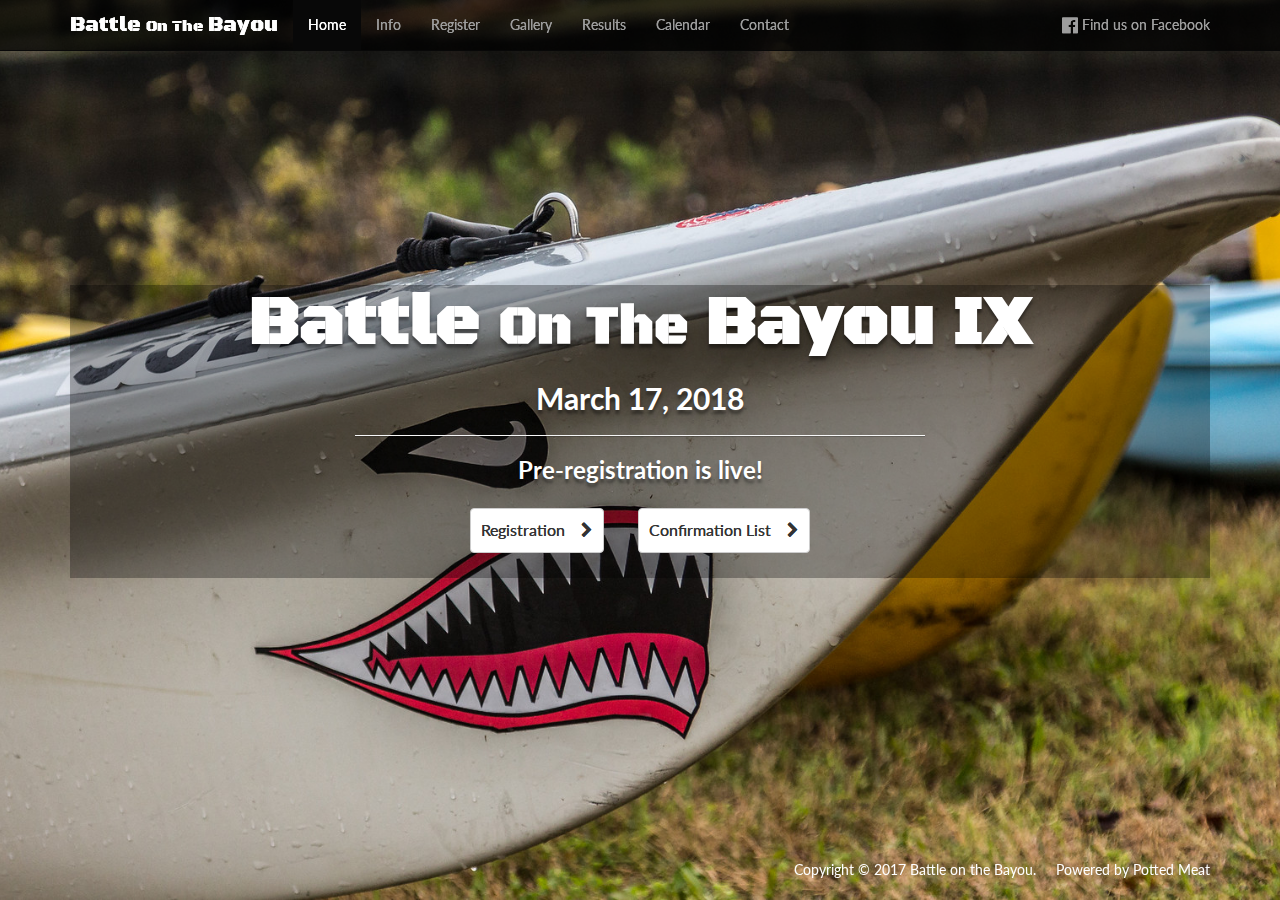
<file: index.html>
<!DOCTYPE html>
<html>
  <head>
    <meta charset="utf-8">
    <meta name="viewport" content="width=device-width, initial-scale=1">
    <LINK REL="SHORTCUT ICON" HREF="images/helmet.ico">
    <title>Battle On The Bayou</title>
    <link href="https://fonts.googleapis.com/css?family=Black+Ops+One" rel="stylesheet">
    <link href="https://fonts.googleapis.com/css?family=Lato:400,700" rel="stylesheet">
    <link rel="stylesheet" href="https://maxcdn.bootstrapcdn.com/bootstrap/3.3.7/css/bootstrap.min.css" integrity="sha384-BVYiiSIFeK1dGmJRAkycuHAHRg32OmUcww7on3RYdg4Va+PmSTsz/K68vbdEjh4u" crossorigin="anonymous">
    <link rel="stylesheet" href="css/bob.css">
    <link rel="stylesheet" href="https://maxcdn.bootstrapcdn.com/font-awesome/4.7.0/css/font-awesome.min.css">
  </head>
  <body id="index">
    <nav class="navbar navbar-inverse navbar-fixed-top">
    <div class="container">
      <!-- Brand and toggle get grouped for better mobile display -->
      <div class="navbar-header">
        <button type="button" class="navbar-toggle collapsed" data-toggle="collapse" data-target="#bs-example-navbar-collapse-1" aria-expanded="false">
          <span class="sr-only">Toggle navigation</span>
          <span class="icon-bar"></span>
          <span class="icon-bar"></span>
          <span class="icon-bar"></span>
        </button>
        <div id="stencil">
          <a class="navbar-brand" href="index.html">Battle <span id="smaller">On The</span> Bayou</a>
        </div>
      </div>

      <!-- Collect the nav links, forms, and other content for toggling -->
      <div class="collapse navbar-collapse" id="bs-example-navbar-collapse-1">
        <ul class="nav navbar-nav">
          <li class="active"><a href="#">Home</a></li>
          <li><a href="info.html">Info</a></li>
          <li><a href="registration.html">Register</a></li>
          <li><a href="gallery.html">Gallery</a></li>
          <li><a href="results.html">Results</a></li>
          <li><a href="calendar.html">Calendar</a></li>
          <li><a href="contact.html">Contact</a></li>
        </ul>
          <ul class="nav navbar-nav navbar-right">
            <li><a href="https://www.facebook.com/groups/355840449786/" target="_blank"><i class="fa fa-facebook-official fa-lg" aria-hidden="true"></i> Find us on Facebook</a></li>
        </div>
      </div><!-- /.navbar-collapse -->
    </div><!-- /.container-fluid -->
  </nav>

  <div class="container">
    <div class="row">
      <div class="col-lg-12">
        <div id="content">
          <div id="stencil">
            <h1>Battle <span id="smaller">On The</span> Bayou IX</h1>
          </div>
          <h2>March 17, 2018</h2>
          <hr>
          <h3>Pre-registration is live!</h3>
          <a class="btn btn-default buttonStyles" href="registration.html" role="button">Registration &nbsp;&nbsp; <i class="fa fa-chevron-right" aria-hidden="true"></i></a>
          <a class="btn btn-default buttonStyles" href="https://www.webscorer.com/registerlist?raceid=116437" target="_blank" role="button">Confirmation List &nbsp;&nbsp; <i class="fa fa-chevron-right" aria-hidden="true"></i></a>
        </div>
      </div>
    </div>
  </div>
  <footer class="footer navbar-fixed-bottom" id="footerIndex">
   <div class="container">
     <p class ="text-right">Copyright &copy; 2017 Battle on the Bayou. &nbsp;&nbsp;&nbsp;&nbsp;Powered by Potted Meat</span></p>
   </div>
  </footer>
  <script
  src="https://code.jquery.com/jquery-3.1.1.min.js"
  integrity="sha256-hVVnYaiADRTO2PzUGmuLJr8BLUSjGIZsDYGmIJLv2b8="
  crossorigin="anonymous"></script>
  <script src="https://maxcdn.bootstrapcdn.com/bootstrap/3.3.7/js/bootstrap.min.js" integrity="sha384-Tc5IQib027qvyjSMfHjOMaLkfuWVxZxUPnCJA7l2mCWNIpG9mGCD8wGNIcPD7Txa" crossorigin="anonymous"></script>
  </body>
</html>
</file>
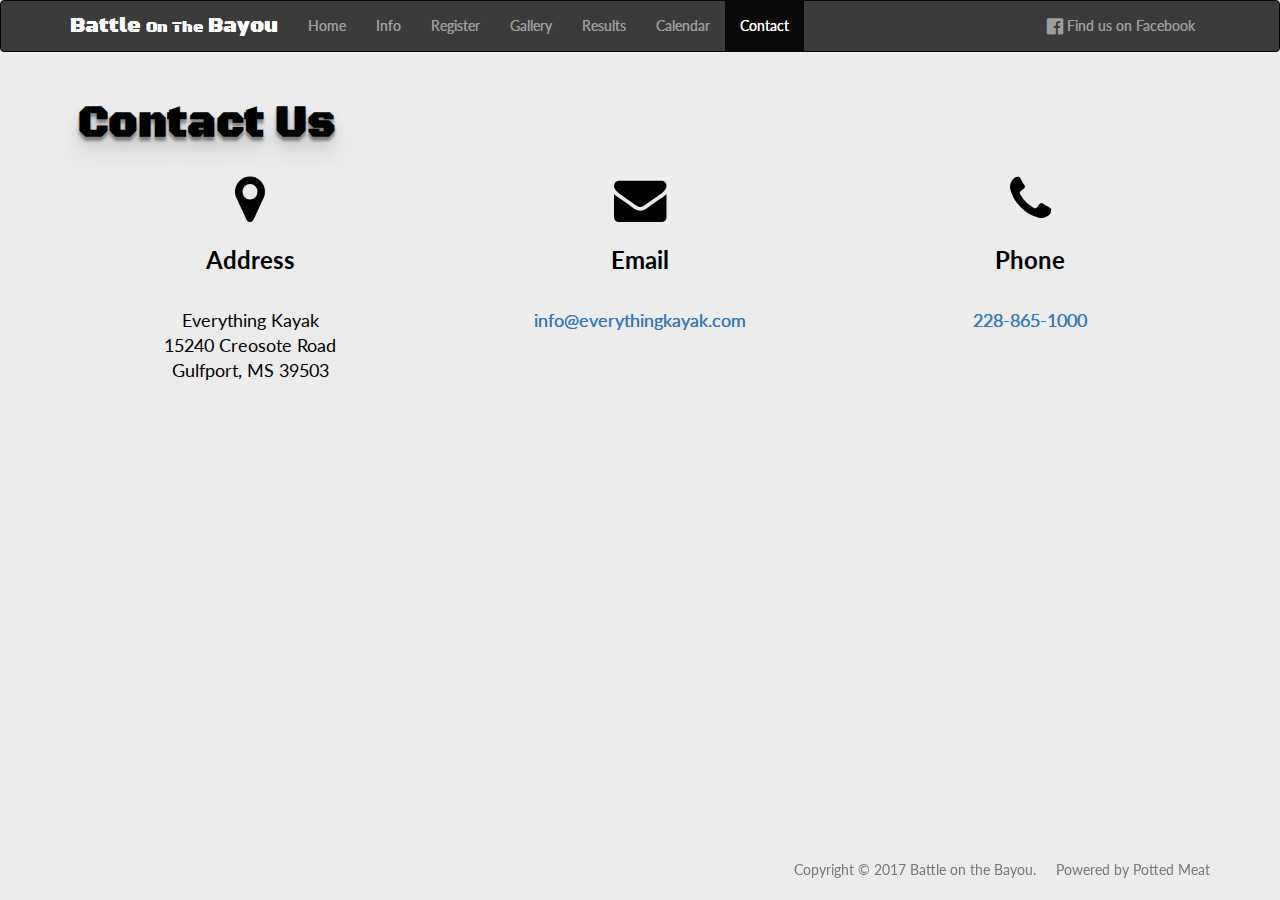
<file: contact.html>
<!DOCTYPE html>
<html>
  <head>
    <meta charset="utf-8">
    <meta name="viewport" content="width=device-width, initial-scale=1">
    <LINK REL="SHORTCUT ICON" HREF="images/helmet.ico">
    <title>Battle On The Bayou</title>
    <link href="https://fonts.googleapis.com/css?family=Black+Ops+One" rel="stylesheet">
    <link href="https://fonts.googleapis.com/css?family=Lato:400,700" rel="stylesheet">
    <link rel="stylesheet" href="https://maxcdn.bootstrapcdn.com/bootstrap/3.3.7/css/bootstrap.min.css" integrity="sha384-BVYiiSIFeK1dGmJRAkycuHAHRg32OmUcww7on3RYdg4Va+PmSTsz/K68vbdEjh4u" crossorigin="anonymous">
    <link rel="stylesheet" href="css/bob.css">
    <link rel="stylesheet" href="https://maxcdn.bootstrapcdn.com/font-awesome/4.7.0/css/font-awesome.min.css">
  </head>
  <body id="info">
    <nav class="navbar navbar-inverse fixed-top">
    <div class="container">
      <!-- Brand and toggle get grouped for better mobile display -->
      <div class="navbar-header">
        <button type="button" class="navbar-toggle collapsed" data-toggle="collapse" data-target="#bs-example-navbar-collapse-1" aria-expanded="false">
          <span class="sr-only">Toggle navigation</span>
          <span class="icon-bar"></span>
          <span class="icon-bar"></span>
          <span class="icon-bar"></span>
        </button>
        <div id="stencil">
          <a class="navbar-brand" href="index.html">Battle <span id="smaller">On The</span> Bayou</a>
        </div>
      </div>

      <!-- Collect the nav links, forms, and other content for toggling -->
      <div class="collapse navbar-collapse" id="bs-example-navbar-collapse-1">
        <ul class="nav navbar-nav">
          <li><a href="index.html">Home</a></li>
          <li><a href="info.html">Info</a></li>
          <li><a href="registration.html">Register</a></li>
          <li><a href="gallery.html">Gallery</a></li>
          <li><a href="results.html">Results</a></li>
          <li><a href="calendar.html">Calendar</a></li>
          <li class="active"><a href="contact.html">Contact</a></li>
        </ul>
          <ul class="nav navbar-nav navbar-right">
            <li><a href="https://www.facebook.com/groups/355840449786/" target="_blank"><i class="fa fa-facebook-official fa-lg" aria-hidden="true"></i> Find us on Facebook</a></li>
        </div>
      </div><!-- /.navbar-collapse -->
    </div><!-- /.container-fluid -->
  </nav>

  <div class="container">
    <div id="infoContent ">
      <div class="row">
        <div class="col-lg-12 col-xs-12">
          <div id="infoblock">
            <h1 class="text-left" id="pageTite">Contact Us</h1>
          </div>
        </div>
      </div>
      <div class="row">
        <div class="col-lg-4 col-xs-12">
          <div id="infoblock">
            <i class="fa fa-map-marker fa-3x" aria-hidden="true"></i><br>
            <h3>Address</h3>
            <br>
            <address>
              Everything Kayak<br>
              15240 Creosote Road<br>
              Gulfport, MS 39503<br>
            </address>
          </div>
        </div>
        <div class="col-lg-4 col-xs-12">
          <div id="infoblock">
            <i class="fa fa-envelope fa-3x" id="green" aria-hidden="true"></i>
            <h3>Email</h3>
            <br>
            <p><a href="mailto:info@everythingkayak.com">info@everythingkayak.com</a></p>
          </div>
        </div>
        <div class="col-lg-4 col-xs-12">
          <div id="infoblock">
            <i class="fa fa-phone fa-3x" aria-hidden="true"></i>
            <h3>Phone</h3>
            <br>
            <p><a href="tel:1-228-865-1000">228-865-1000</a></p>
          </div>
        </div>
      </div>
      <div class="row"></div>
    </div>
  </div>

  <footer class="footer navbar-fixed-bottom" id="footer">
   <div class="container">
     <p class ="text-right text-muted">Copyright &copy; 2017 Battle on the Bayou. &nbsp;&nbsp;&nbsp;&nbsp;Powered by Potted Meat</span></p>
   </div>
  </footer>

  <script
  src="https://code.jquery.com/jquery-3.1.1.min.js"
  integrity="sha256-hVVnYaiADRTO2PzUGmuLJr8BLUSjGIZsDYGmIJLv2b8="
  crossorigin="anonymous"></script>
  <script src="https://maxcdn.bootstrapcdn.com/bootstrap/3.3.7/js/bootstrap.min.js" integrity="sha384-Tc5IQib027qvyjSMfHjOMaLkfuWVxZxUPnCJA7l2mCWNIpG9mGCD8wGNIcPD7Txa" crossorigin="anonymous"></script>
  </body>
</html>
</file>
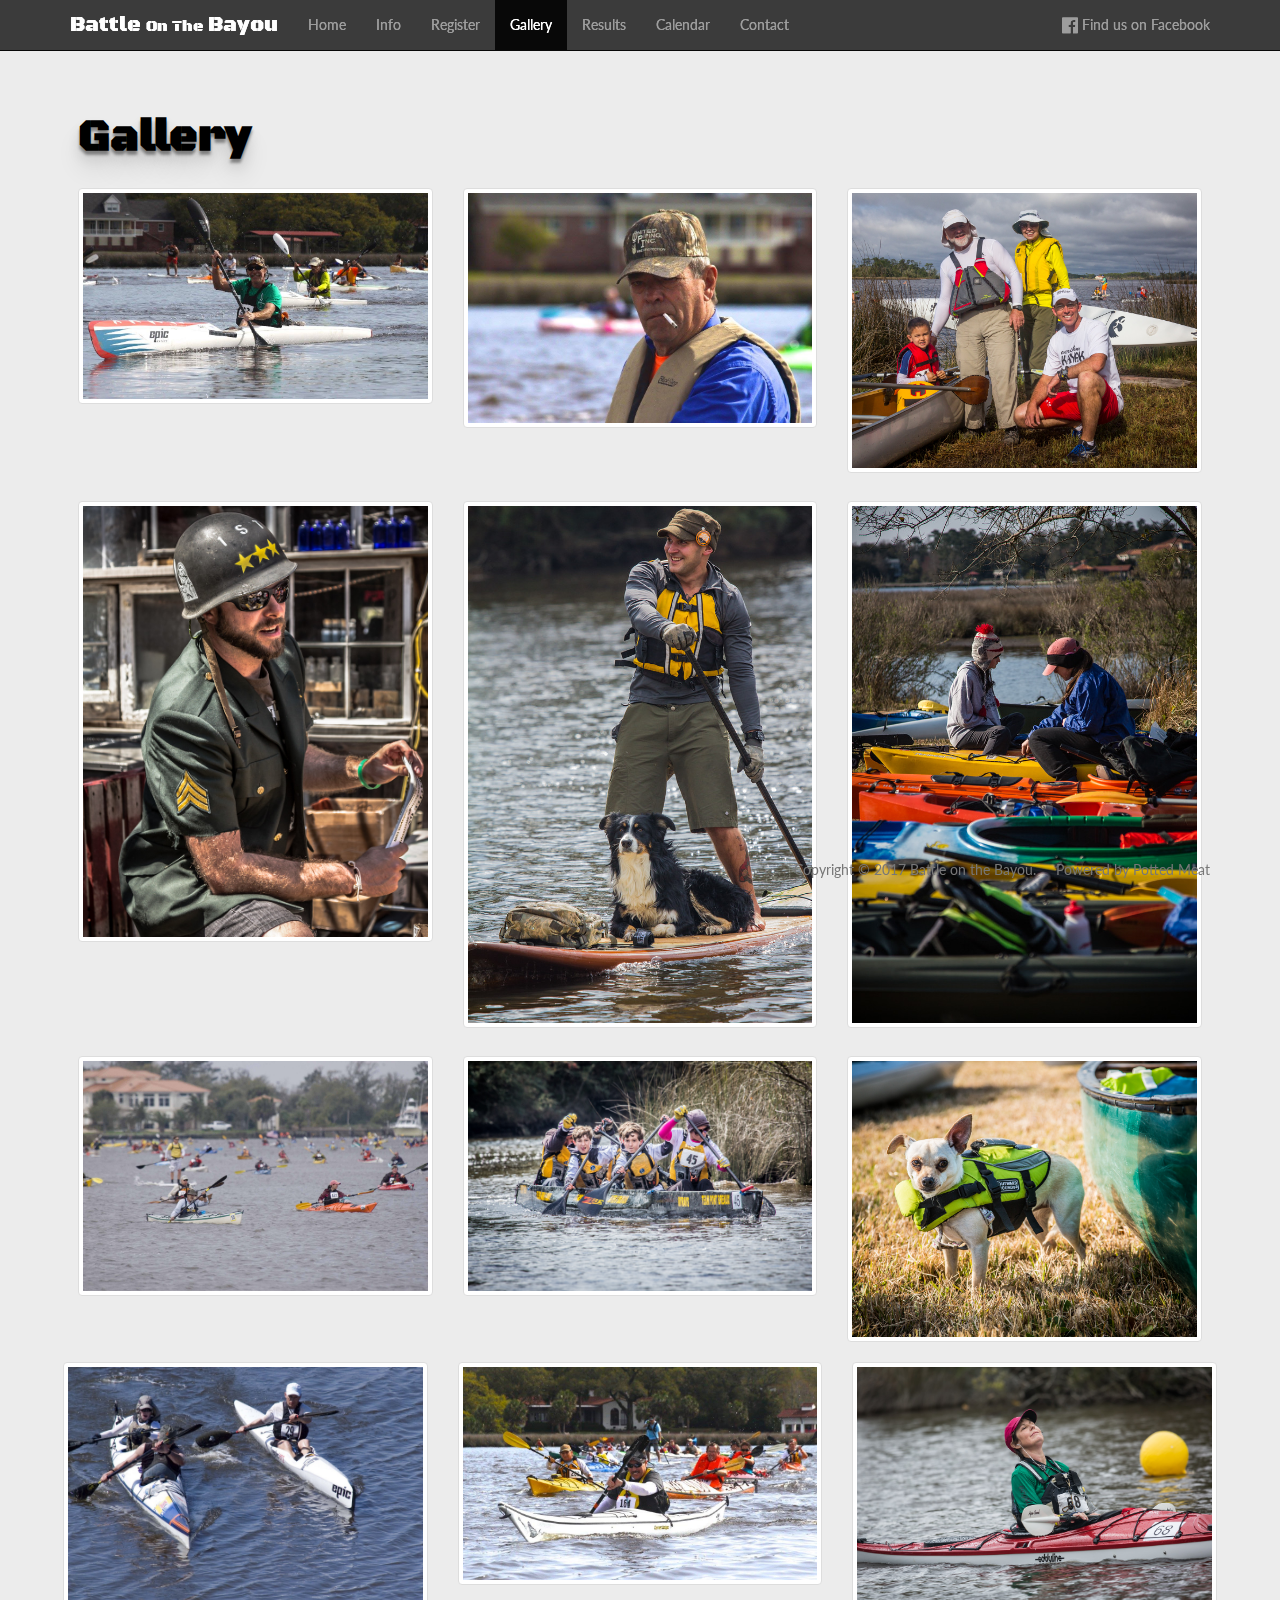
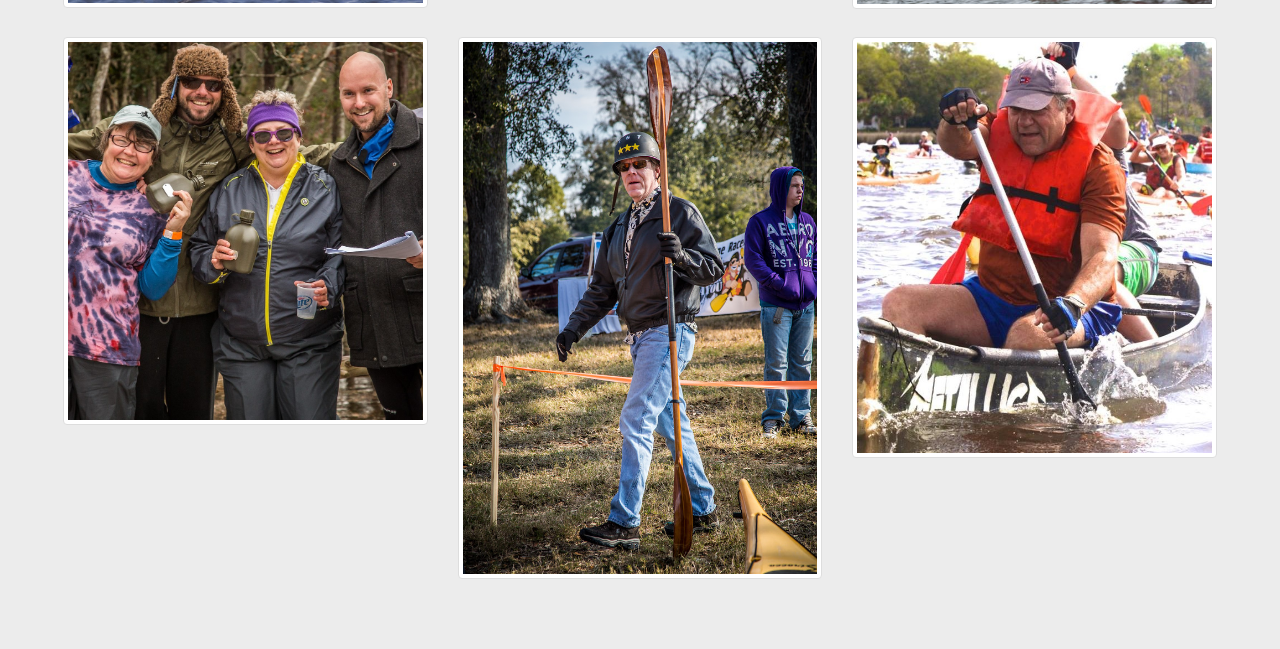
<file: gallery.html>
<!DOCTYPE html>
<html>
  <head>
    <meta charset="utf-8">
    <meta name="viewport" content="width=device-width, initial-scale=1">
    <LINK REL="SHORTCUT ICON" HREF="images/helmet.ico">
    <title>Battle On The Bayou</title>
    <link href="https://fonts.googleapis.com/css?family=Black+Ops+One" rel="stylesheet">
    <link href="https://fonts.googleapis.com/css?family=Lato:400,700" rel="stylesheet">
    <link rel="stylesheet" href="https://maxcdn.bootstrapcdn.com/bootstrap/3.3.7/css/bootstrap.min.css" integrity="sha384-BVYiiSIFeK1dGmJRAkycuHAHRg32OmUcww7on3RYdg4Va+PmSTsz/K68vbdEjh4u" crossorigin="anonymous">
    <link rel="stylesheet" href="css/bob.css">
    <link rel="stylesheet" href="https://maxcdn.bootstrapcdn.com/font-awesome/4.7.0/css/font-awesome.min.css">
  </head>
  <body id="info">
    <nav class="navbar navbar-inverse navbar-fixed-top">
    <div class="container">
      <!-- Brand and toggle get grouped for better mobile display -->
      <div class="navbar-header">
        <button type="button" class="navbar-toggle collapsed" data-toggle="collapse" data-target="#bs-example-navbar-collapse-1" aria-expanded="false">
          <span class="sr-only">Toggle navigation</span>
          <span class="icon-bar"></span>
          <span class="icon-bar"></span>
          <span class="icon-bar"></span>
        </button>
        <div id="stencil">
          <a class="navbar-brand" href="index.html">Battle <span id="smaller">On The</span> Bayou</a>
        </div>
      </div>

      <!-- Collect the nav links, forms, and other content for toggling -->
      <div class="collapse navbar-collapse" id="bs-example-navbar-collapse-1">
        <ul class="nav navbar-nav">
          <li><a href="index.html">Home</a></li>
          <li><a href="info.html">Info</a></li>
          <li><a href="registration.html">Register</a></li>
          <li class="active"><a href="gallery.html">Gallery</a></li>
          <li><a href="results.html">Results</a></li>
          <li><a href="calendar.html">Calendar</a></li>
          <li><a href="contact.html">Contact</a></li>
        </ul>
          <ul class="nav navbar-nav navbar-right">
            <li><a href="https://www.facebook.com/groups/355840449786/" target="_blank"><i class="fa fa-facebook-official fa-lg" aria-hidden="true"></i> Find us on Facebook</a></li>
        </div>
      </div><!-- /.navbar-collapse -->
    </div><!-- /.container-fluid -->
  </nav>

  <div class="container">
    <div id="infoContent">
      <div class="row">
        <div class="col-lg-12 col-xs-12">
          <div id="infoblock">
            <h1 class="text-left" id="pageTite">Gallery</h1>
          </div>
        </div>
      </div>
      <div class="row">
          <div id="infoblock">
            <div class="col-lg-4 col-sm-6">
              <div class="thumbnail">
                <img src="images/bronco.jpg" href="images/bronco.jpg" alt="Bronco Nagurski">
              </div>
            </div>
            <div class="col-lg-4 col-sm-6">
              <div class="thumbnail">
                <img src="images/blackSheep.jpg" alt="Black Sheep">
              </div>
            </div>
            <div class="col-lg-4 col-sm-6">
              <div class="thumbnail">
                <img src="images/generations.jpg" alt="Generations">
              </div>
            </div>
          </div>
      </div>
      <div class="row">
          <div id="infoblock">
            <div class="col-lg-4 col-sm-6">
              <div class="thumbnail">
                <img src="images/private_parts.jpg" alt="Private Parts">
              </div>
            </div>
            <div class="col-lg-4 col-sm-6">
              <div class="thumbnail">
                <img src="images/first_pooch.jpg" alt="First Pooch">
              </div>
            </div>
            <div class="col-lg-4 col-sm-6">
              <div class="thumbnail">
                <img src="images/skittles.jpg" alt="Skittless">
              </div>
            </div>
          </div>
      </div>
      <div class="row">
          <div id="infoblock">
            <div class="col-lg-4 col-sm-6">
              <div class="thumbnail">
                <img src="images/flotilla.jpg" alt="Flotilla">
              </div>
            </div>
            <div class="col-lg-4 col-sm-6">
              <div class="thumbnail">
                <img src="images/team_pont_breaux.jpg" alt="Team Pont Breaux">
              </div>
            </div>
            <div class="col-lg-4 col-sm-6">
              <div class="thumbnail">
                <img src="images/taco_bell.jpg" alt="Taco Bell">
              </div>
            </div>
          </div>
          <div class="row">
              <div id="infoblock">
                <div class="col-lg-4 col-sm-6">
                  <div class="thumbnail">
                    <img src="images/smokin.jpg" alt="Smokin">
                  </div>
                </div>
                <div class="col-lg-4 col-sm-6">
                  <div class="thumbnail">
                    <img src="images/grit.jpg" alt="Grit">
                  </div>
                </div>
                <div class="col-lg-4 col-sm-6">
                  <div class="thumbnail">
                    <img src="images/finish.jpg" alt="Finish">
                  </div>
                </div>
              </div>
          </div>
          <div class="row">
              <div id="infoblock">
                <div class="col-lg-4 col-sm-6">
                  <div class="thumbnail">
                    <img src="images/originators.jpg" alt="The Originatorss">
                  </div>
                </div>
                <div class="col-lg-4 col-sm-6">
                  <div class="thumbnail">
                    <img src="images/in_the_flesh.jpg" alt="in_the_flesh">
                  </div>
                </div>
                <div class="col-lg-4 col-sm-6">
                  <div class="thumbnail">
                    <img src="images/payne.jpg" alt="Colonel Payne">
                  </div>
                </div>
              </div>
          </div>
      </div>
    </div>
  </div>
  <div class="col-xs-12" style="height:50px;"></div>

  <footer class="footer navbar-fixed-bottom" id="footer">
   <div class="container">
     <p class ="text-right text-muted">Copyright &copy; 2017 Battle on the Bayou. &nbsp;&nbsp;&nbsp;&nbsp;Powered by Potted Meat</span></p>
   </div>
  </footer>

  <script
  src="https://code.jquery.com/jquery-3.1.1.min.js"
  integrity="sha256-hVVnYaiADRTO2PzUGmuLJr8BLUSjGIZsDYGmIJLv2b8="
  crossorigin="anonymous"></script>
  <script src="https://maxcdn.bootstrapcdn.com/bootstrap/3.3.7/js/bootstrap.min.js" integrity="sha384-Tc5IQib027qvyjSMfHjOMaLkfuWVxZxUPnCJA7l2mCWNIpG9mGCD8wGNIcPD7Txa" crossorigin="anonymous"></script>
  </body>
</html>
</file>
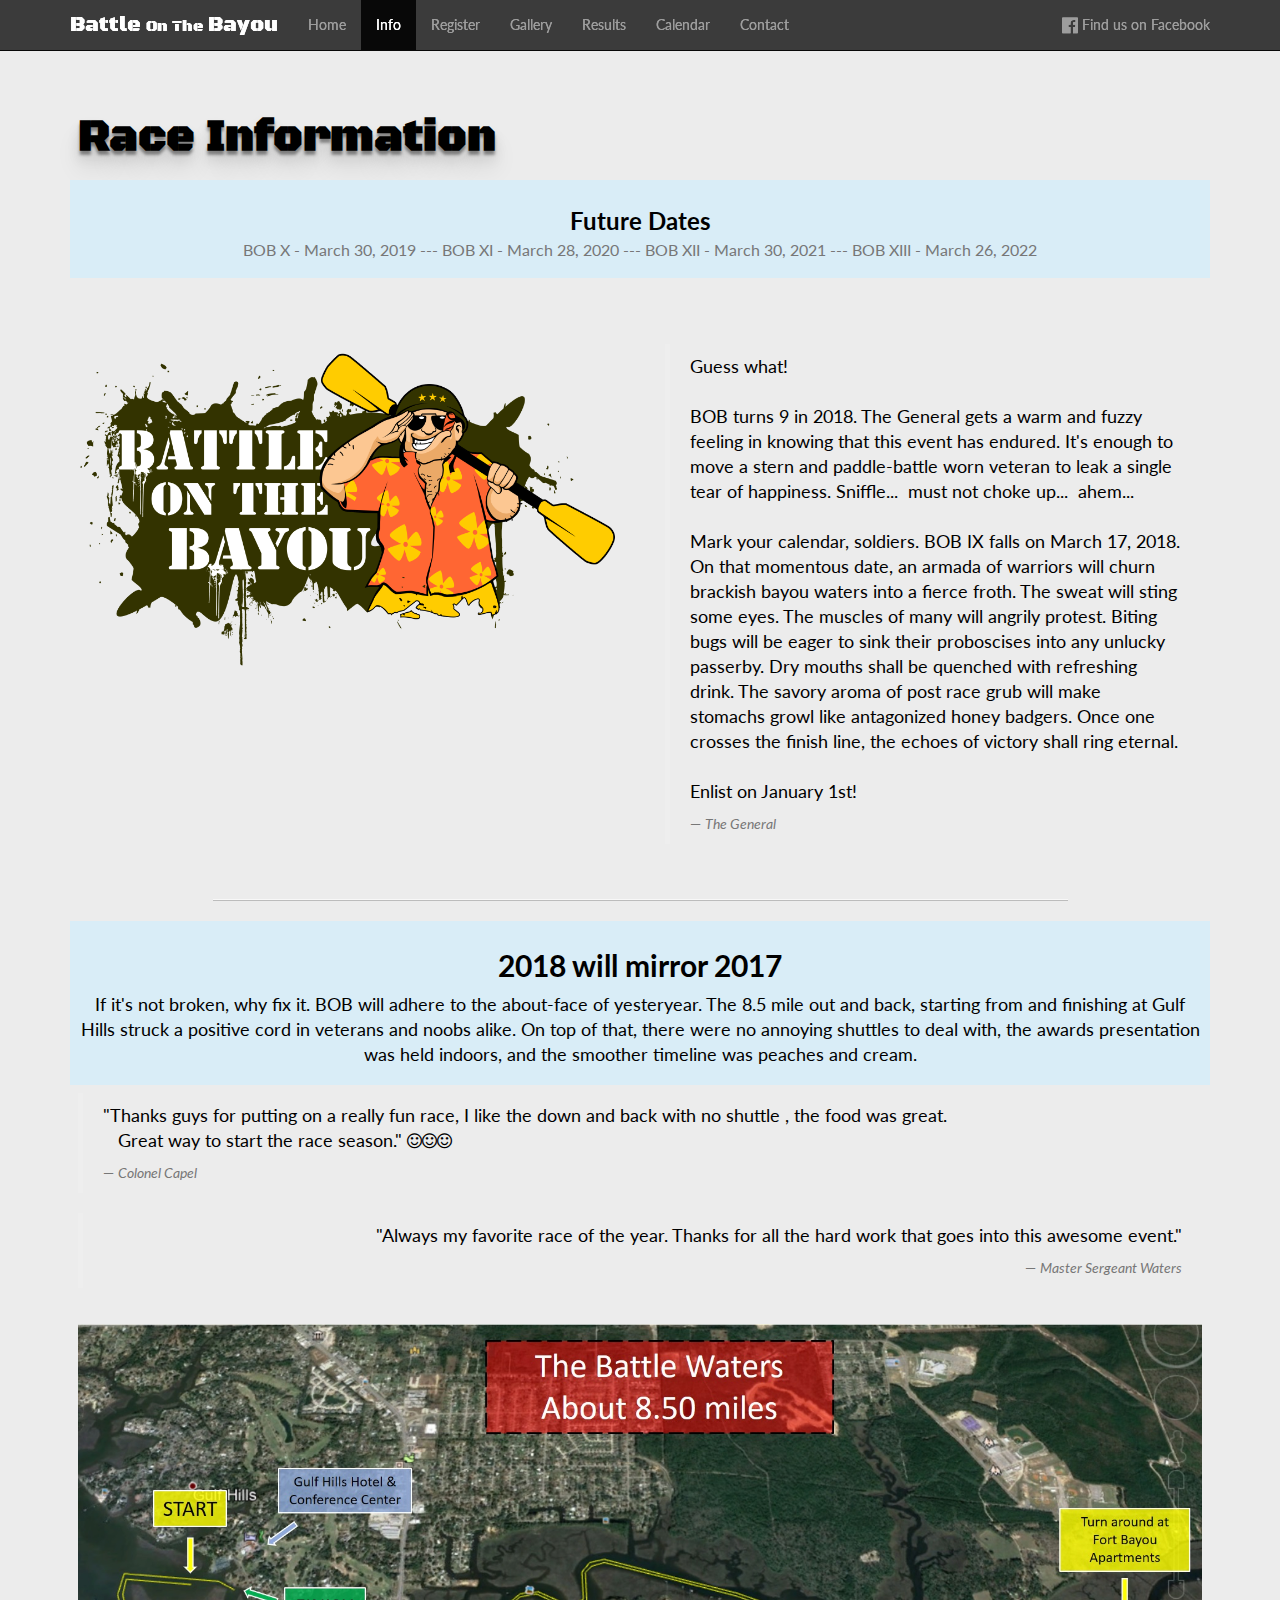
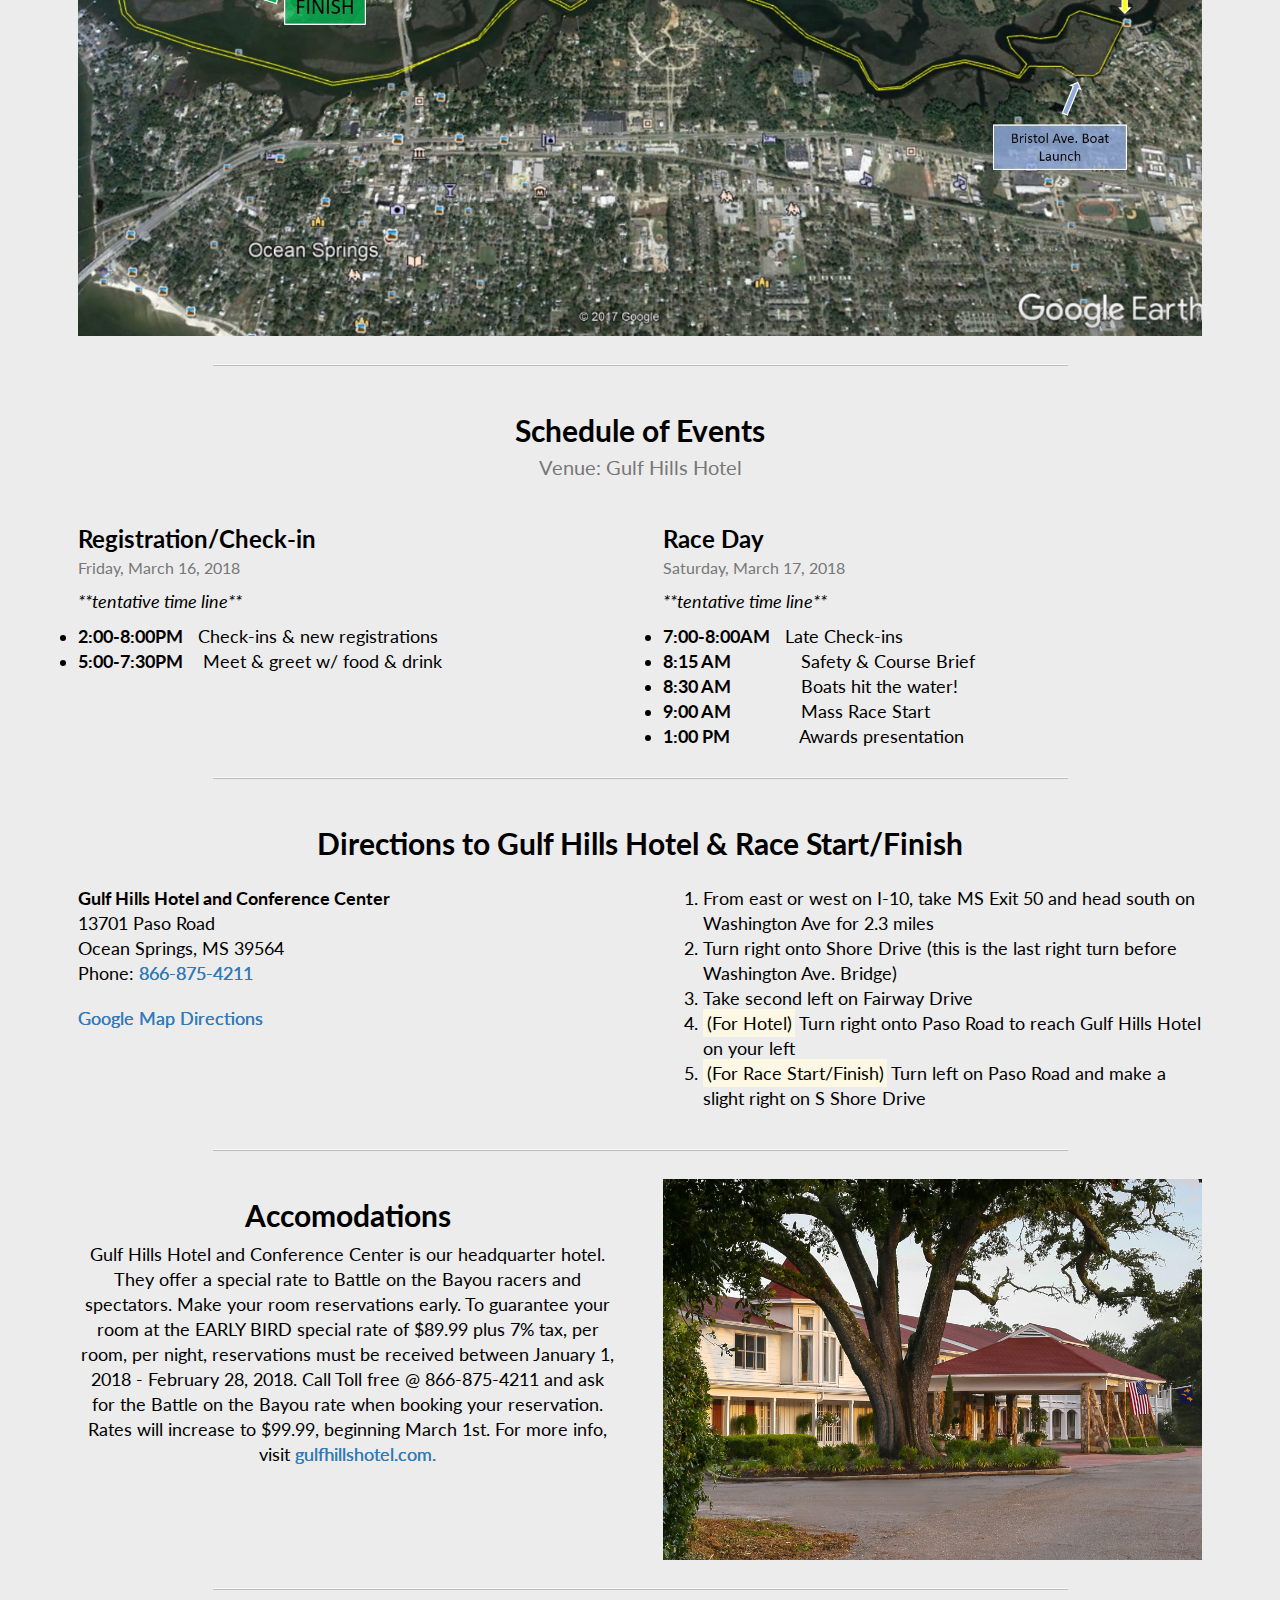
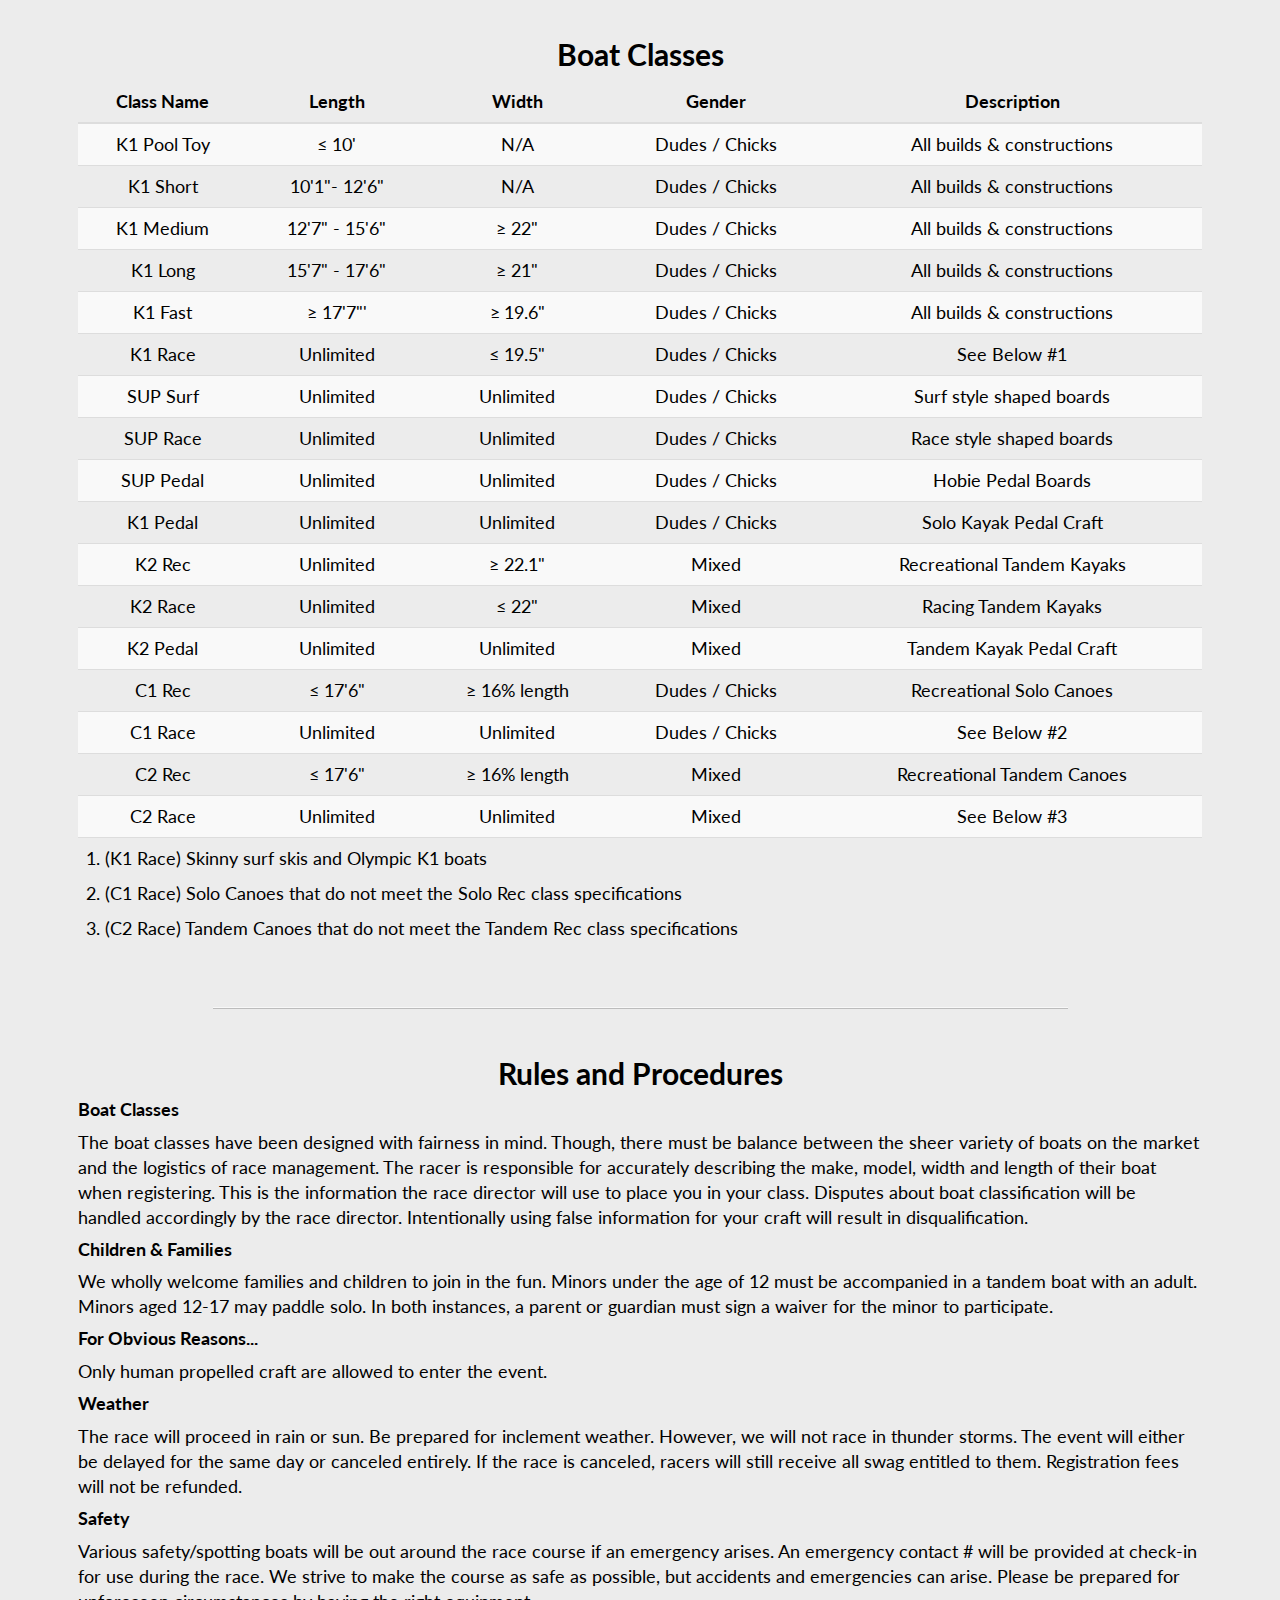
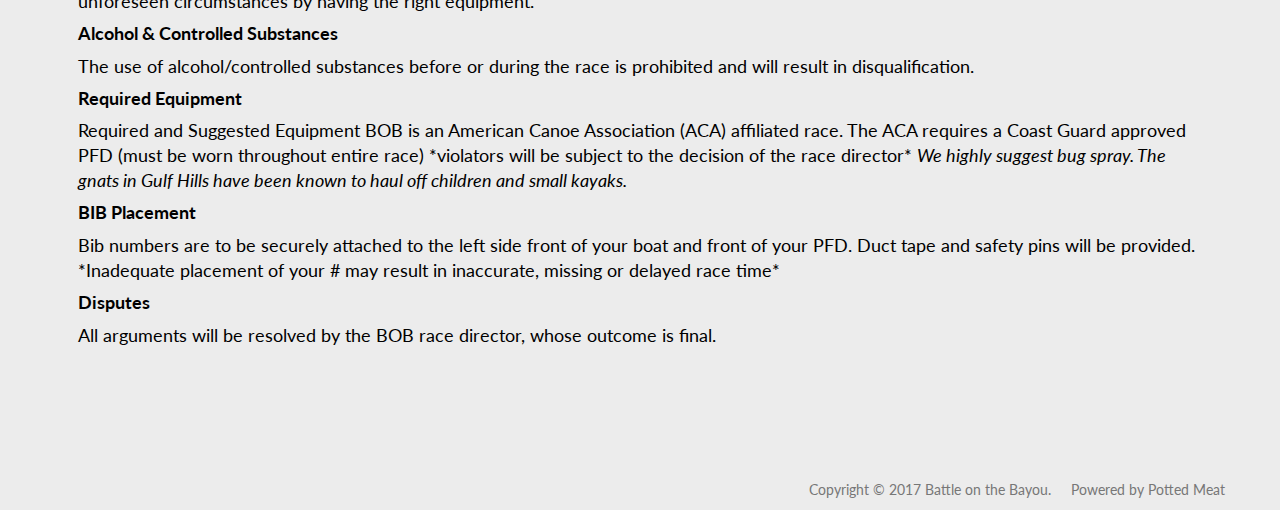
<file: info.html>
<!DOCTYPE html>
<html>
  <head>
    <meta charset="utf-8">
    <meta name="viewport" content="width=device-width, initial-scale=1">
    <LINK REL="SHORTCUT ICON" HREF="images/helmet.ico">
    <title>Battle On The Bayou</title>
    <link href="https://fonts.googleapis.com/css?family=Black+Ops+One" rel="stylesheet">
    <link href="https://fonts.googleapis.com/css?family=Lato:400,700" rel="stylesheet">
    <link rel="stylesheet" href="https://maxcdn.bootstrapcdn.com/bootstrap/3.3.7/css/bootstrap.min.css" integrity="sha384-BVYiiSIFeK1dGmJRAkycuHAHRg32OmUcww7on3RYdg4Va+PmSTsz/K68vbdEjh4u" crossorigin="anonymous">
    <link rel="stylesheet" href="css/bob.css">
    <link rel="stylesheet" href="https://maxcdn.bootstrapcdn.com/font-awesome/4.7.0/css/font-awesome.min.css">
  </head>
  <body id="info">
    <nav class="navbar navbar-inverse navbar-fixed-top">
    <div class="container">
      <!-- Brand and toggle get grouped for better mobile display -->
      <div class="navbar-header">
        <button type="button" class="navbar-toggle collapsed" data-toggle="collapse" data-target="#bs-example-navbar-collapse-1" aria-expanded="false">
          <span class="sr-only">Toggle navigation</span>
          <span class="icon-bar"></span>
          <span class="icon-bar"></span>
          <span class="icon-bar"></span>
        </button>
        <div id="stencil">
          <a class="navbar-brand" href="index.html">Battle <span id="smaller">On The</span> Bayou</a>
        </div>
      </div>

      <!-- Collect the nav links, forms, and other content for toggling -->
      <div class="collapse navbar-collapse" id="bs-example-navbar-collapse-1">
        <ul class="nav navbar-nav">
          <li><a href="index.html">Home</a></li>
          <li class="active"><a href="info.html">Info</a></li>
          <li><a href="registration.html">Register</a></li>
          <li><a href="gallery.html">Gallery</a></li>
          <li><a href="results.html">Results</a></li>
          <li><a href="calendar.html">Calendar</a></li>
          <li><a href="contact.html">Contact</a></li>
        </ul>
          <ul class="nav navbar-nav navbar-right">
            <li><a href="https://www.facebook.com/groups/355840449786/" target="_blank"><i class="fa fa-facebook-official fa-lg" aria-hidden="true"></i> Find us on Facebook</a></li>
        </div>
      </div><!-- /.navbar-collapse -->
    </div><!-- /.container-fluid -->
  </nav>

  <div class="container">
    <div id="infoContent">
      <div class="row">
        <div class="col-lg-12 col-xs-12">
          <div id="infoblock">
            <h1 class="text-left" id="pageTite">Race Information</h1>
          </div>
        </div>
      </div>
      <div class="row">
        <div class="col-lg-12 col-xs-12">
          <div id="infoblock" class="bg-info">
            <h3>Future Dates<br><small>BOB X - March 30, 2019 --- BOB XI - March 28, 2020 --- BOB XII - March 30, 2021
              --- BOB XIII - March 26, 2022</small></h3>
          </div>
        </div>
      </div>
      <div class="row">
        <div class="col-lg-6 col-xs-12">
          <div id="image">
              <img src="images/30.png" alt="BOB" id="img">
          </div>
        </div>
        <div class="col-lg-6 col-xs-12">
          <div id="about">
            <blockquote class="text-left">
              <!-- <p>Atten-hutt!!<br>A new year is upon us, soldiers. It's time to get your engine in tune for BATTLE!
                Come March 18th, an armada of warriors will slap the brackish waters of Old Fort Bayou with their paddles
                in a quest for glory. The sweat will pour like a waterfall. The screams of sore muscles will be deafening.
                The biting bugs will be waiting in ambush.  The drink will flow like a river. The mouth watering aroma of
                tasty foodstuffs will make your stomach growl.  Once you cross the finish line, the echoes of victory will
                ring eternal.<br><br>Enlist today!</p> -->

                <p>Guess what!<br><br>BOB turns 9 in 2018. The General gets a warm and fuzzy feeling in knowing that this event
                  has endured. It's enough to move a stern and paddle-battle worn veteran to leak a single tear of happiness.
                  Sniffle... &nbsp;must not choke up... &nbsp;ahem... <br><br>Mark your calendar, soldiers. BOB IX falls on March 17, 2018.
                  On that momentous date, an armada of warriors will churn brackish bayou waters into a fierce froth. The sweat will
                  sting some eyes. The muscles of many will angrily protest. Biting bugs will be eager to sink their proboscises into any
                  unlucky passerby. Dry mouths shall be quenched with refreshing drink. The savory aroma of post race grub
                  will make stomachs growl like antagonized honey badgers. Once one crosses the finish line, the echoes of victory shall
                  ring eternal.<br><br>Enlist on January 1st!</p>
              <footer><cite title="Source Title">The General</cite></footer>
            </blockquote>
          </div>
        </div>
      </div>
      <hr id="hrInfo">
      <div class="row">
        <div class="col-lg-12 col-xs-12">
          <div id="infoblock" class="bg-info">
            <h2>2018 will mirror 2017</h2>
            <!-- <p>Attacking the Old Fort should be simpler this year.  The race will start and end at Gulf Hills Hotel, which means no tanks...er...shuttles will be used.  The course will be 8.25 miles (energy bars and Rip-Its are encouraged).  Below is the course mapped out. Now get to training soldiers! </p> -->
            <!-- <p><span id="larger">Ch-ch-ch-ch-Changes!</span> BOB will be making an about-face this year. The course (now 8.5 miles) is an out and back, both starting and finishing at Gulf Hills Hotel. Apart from the course, what else does this entail? Well, there is no need for a shuttle. Also, the race schedule will now start and end earlier. Lastly, those staying at Gulf Hills may freshen up their race funk before the awards. Speaking of awards, the awards presentation will take place in the sheltered confines of the Gull Hills Conference Center.</p> -->
            <p>If it's not broken, why fix it. BOB will adhere to the about-face of yesteryear. The 8.5 mile out and back, starting from and
              finishing at Gulf Hills struck a positive cord in veterans and noobs alike. On top of that, there were no annoying shuttles to deal with,
              the awards presentation was held indoors, and the smoother timeline was peaches and cream.</p>
          </div>
          <div id="infoblock">
            <blockquote class="text-left">
              <p>"Thanks guys for putting on a really fun race, I like the down and back with no shuttle , the food was great.<br>&nbsp;&nbsp; Great way to start the race season."
                <i class="fa fa-smile-o" aria-hidden="true"></i><i class="fa fa-smile-o" aria-hidden="true"></i><i class="fa fa-smile-o" aria-hidden="true"></i></p>
              <footer><cite title="Source Title">Colonel Capel</cite></footer>
            </blockquote>
            <blockquote class="text-right">
              <p>"Always my favorite race of the year. Thanks for all the hard work that goes into this awesome event."</p>
              <footer><cite title="Source Title">Master Sergeant Waters</cite></footer>
            </blockquote>
          </div>
        </div>
      </div>
      <div class="row">
        <div class="col-lg-12 col-xs-12">
          <div id="infoblock">
            <img src="images/map.jpg" alt="Old Fort Bayou Course" id="img">
          </div>
        </div>
      </div>
      <hr id="hrInfo">
      <div class="row">
        <div class="col-lg-12 col-xs-12">
          <div id="infoblock">
            <h2>Schedule of Events <small><br>Venue: Gulf Hills Hotel</small></h2>
          </div>
        </div>
      </div>
      <div class="row">
        <div class="col-lg-6 col-xs-12">
          <div id="infoblock">
            <h3 class="text-left">Registration/Check-in<small><br>Friday, March 16, 2018</small></h3>
            <p class="text-left"><em>**tentative time line**</em></p>
            <li class="text-left"><strong>2:00-8:00PM</strong>   &nbsp; Check-ins &amp; new registrations</li>
          	<li class="text-left"><strong>5:00-7:30PM</strong>   &nbsp;&nbsp; Meet &amp; greet w/ food &amp; drink</li>
          </div>
        </div>
        <div class="col-lg-6 col-xs-12">
          <div id="infoblock">
            <h3 class="text-left">Race Day<small><br>Saturday, March 17, 2018</small></h3>
            <p class="text-left"><em>**tentative time line**</em></p>
            <li class="text-left"><strong>7:00-8:00AM</strong>   &nbsp; Late Check-ins</li>
          	<li class="text-left"><strong>8:15 AM</strong>   &nbsp;&nbsp;&nbsp;&nbsp;&nbsp;&nbsp;&nbsp;&nbsp;&nbsp;&nbsp;&nbsp;&nbsp; Safety &amp; Course Brief</li>
          	<li class="text-left"><strong>8:30 AM</strong>   &nbsp;&nbsp;&nbsp;&nbsp;&nbsp;&nbsp;&nbsp;&nbsp;&nbsp;&nbsp;&nbsp;&nbsp; Boats hit the water!</li>
          	<li class="text-left"><strong>9:00 AM</strong>   &nbsp;&nbsp;&nbsp;&nbsp;&nbsp;&nbsp;&nbsp;&nbsp;&nbsp;&nbsp;&nbsp;&nbsp; Mass Race Start</li>
          	<li class="text-left"><strong>1:00 PM</strong>   &nbsp;&nbsp;&nbsp;&nbsp;&nbsp;&nbsp;&nbsp;&nbsp;&nbsp;&nbsp;&nbsp;&nbsp; Awards presentation</li>
          </div>
        </div>
      </div>
      <hr id="hrInfo">
      <div class="row">
        <div class="col-lg-12 col-xs-12">
          <div id="infoblock">
            <h2>Directions to Gulf Hills Hotel &amp; Race Start/Finish</h2>
          </div>
        </div>
      </div>
      <div class="row">
        <div class="col-lg-6 col-xs-12">
          <div id="infoblock">
            <address class="text-left">
              <strong>Gulf Hills Hotel and Conference Center</strong><br>
              13701 Paso Road<br>
              Ocean Springs, MS 39564<br>
              Phone: <a href="tel:1-866-875-4211">866-875-4211</a><br>
              </address>
              <p class="text-left"><a href="https://www.google.com/maps/place/Gulf+Hills+Hotel+%26+Conference+center/@30.442606,-88.838196,13z/data=!4m5!3m4!1s0x889c0963aaba95e1:0x2ecf32d124fd63f5!8m2!3d30.427167!4d-88.838177?hl=en" target="_blank">Google Map Directions</a></p>
          </div>
        </div>
        <div class="col-lg-6 col-xs-12">
          <div id="infoblock">
            <ol>
              <li class="text-left">From east or west on I-10, take MS Exit 50 and head south on Washington Ave for 2.3 miles</li>
              <li class="text-left">Turn right onto Shore Drive  (this is the last right turn before Washington Ave. Bridge)</li>
              <li class="text-left">Take second left on Fairway Drive</li>
              <li class="text-left"><mark>(For Hotel)</mark> Turn right onto Paso Road to reach Gulf Hills Hotel on your left</li>
              <li class="text-left"><mark>(For Race Start/Finish)</mark> Turn left on Paso Road and make a slight right on S Shore Drive</li>
            </ol>
          </div>
        </div>
      </div>
      <hr id="hrInfo">
      <div class="row">
        <div class="col-lg-6 col-xs-12">
          <div id="infoblock">
            <h2>Accomodations</h2>
            <p class="">Gulf Hills Hotel and Conference Center is our headquarter hotel. They offer a special rate to Battle on the Bayou
              racers and spectators. Make your room reservations early. To guarantee your room at the EARLY BIRD special rate of $89.99
              plus 7% tax, per room, per night, reservations must be received between January 1, 2018 - February 28, 2018. Call Toll free
               @ 866-875-4211 and ask for the Battle on the Bayou rate when booking your reservation. Rates will increase to $99.99,
               beginning March 1st. For more info, visit
            <a href="http://www.gulfhillshotel.com/">gulfhillshotel.com.</a></p>
          </div>
        </div>
        <div class="col-lg-6 col-xs-12">
          <div id="infoblock">
              <img src="images/gulf-hills.jpg" alt="Gulf Hills Hotel" id="img">
          </div>
        </div>
      </div>
      <hr id="hrInfo">
      <div class="row">
        <div class="col-lg-12 col-xs-12">
          <div id="infoblock" class="table-responsive">
            <h2>Boat Classes</h2>
            <table class="table table-striped">
              <thead>
              <tr>
              <th class="text-center">Class Name</th>
              <th class="text-center">Length</th>
              <th class="text-center">Width</th>
              <th class="text-center">Gender</th>
              <th class="text-center">Description</th>
              </tr>
              </thead>
              <tbody>
              <tr>
              <td>K1 Pool Toy</td>
              <td>≤ 10'</td>
              <td>N/A</td>
              <td>Dudes / Chicks</td>
              <td>All builds &amp; constructions</td>
              </tr>
              <tr>
              <td>K1 Short</td>
              <td>10'1"- 12'6"</td>
              <td>N/A</td>
              <td>Dudes / Chicks</td>
              <td>All builds &amp; constructions</td>
              </tr>
              <tr>
              <td>K1 Medium</td>
              <td>12'7" - 15'6"</td>
              <td>≥ 22"</td>
              <td>Dudes / Chicks</td>
              <td>All builds &amp; constructions</td>
              </tr>
              <tr>
              <td>K1 Long</td>
              <td>15'7" - 17'6"</td>
              <td>≥ 21"</td>
              <td>Dudes / Chicks</td>
              <td>All builds &amp; constructions</td>
              </tr>
              <tr>
              <td>K1 Fast</td>
              <td>≥ 17'7"'</td>
              <td>≥<strong> </strong>19.6"</td>
              <td>Dudes / Chicks</td>
              <td>All builds &amp; constructions</td>
              </tr>
              <tr>
              <td>K1 Race</td>
              <td>Unlimited</td>
              <td>≤ 19.5"</td>
              <td>Dudes / Chicks</td>
              <td>See Below #1</td>
              </tr>
              <tr>
              <td>SUP Surf</td>
              <td>Unlimited</td>
              <td>Unlimited</td>
              <td>Dudes / Chicks</td>
              <td>Surf style shaped boards</td>
              </tr>
              <tr>
              <td>SUP Race</td>
              <td>Unlimited</td>
              <td>Unlimited</td>
              <td>Dudes / Chicks</td>
              <td>Race style shaped boards</td>
              </tr>
              <tr>
              <td>SUP Pedal</td>
              <td>Unlimited</td>
              <td>Unlimited</td>
              <td>Dudes / Chicks</td>
              <td>Hobie Pedal Boards</td>
              </tr>
              <tr>
              <td>K1 Pedal</td>
              <td>Unlimited</td>
              <td>Unlimited</td>
              <td>Dudes / Chicks</td>
              <td>Solo Kayak Pedal Craft</td>
              </tr>
              <tr>
              <td>K2 Rec</td>
              <td>Unlimited</td>
              <td>≥ 22.1"</td>
              <td>Mixed</td>
              <td>Recreational Tandem Kayaks</td>
              </tr>
              <tr>
              <td>K2 Race</td>
              <td>Unlimited</td>
              <td>≤ 22"</td>
              <td>Mixed</td>
              <td>Racing Tandem Kayaks</td>
              </tr>
              <tr>
              <td>K2 Pedal</td>
              <td>Unlimited</td>
              <td>Unlimited</td>
              <td>Mixed</td>
              <td>Tandem Kayak Pedal Craft</td>
              </tr>
              <tr>
              <td>C1 Rec</td>
              <td>≤ 17'6"</td>
              <td>≥ 16% length</td>
              <td>Dudes / Chicks</td>
              <td>Recreational Solo Canoes</td>
              </tr>
              <tr>
              <td>C1 Race</td>
              <td>Unlimited</td>
              <td>Unlimited</td>
              <td>Dudes / Chicks</td>
              <td>See Below #2</td>
              </tr>
              <tr>
              <td>C2 Rec</td>
              <td>≤ 17'6"</td>
              <td>≥ 16% length</td>
              <td>Mixed</td>
              <td>Recreational Tandem Canoes</td>
              </tr>
              <tr>
              <td>C2 Race</td>
              <td>Unlimited</td>
              <td>Unlimited</td>
              <td>Mixed</td>
              <td>See Below #3</td>
              </tr>
              </tbody>
              <tfoot>
              <tr>
              <td colspan="5">
                <p class="text-left">1. (K1 Race) Skinny surf skis and Olympic K1 boats</p>
                <p class="text-left">2. (C1 Race) Solo Canoes that do not meet the Solo Rec class specifications</p>
                <p class="text-left">3. (C2 Race) Tandem Canoes that do not meet the Tandem Rec class specifications</p>
              </td>
              </tr>
              </tfoot>
            </table>

          </div>
        </div>
      </div>
      <hr id="hrInfo">
      <div class="row" id="bottom">
        <div class="col-lg-12 col-xs-12">
          <div id="infoblock">
            <h2>Rules and Procedures</h2>
            <h4 class="text-left">Boat Classes</h4>
            <p class="text-left">The boat classes have been designed with fairness in mind.  Though, there must be balance between the sheer variety of boats on the market and the logistics of race management.  The racer is responsible for accurately describing the make, model, width and length of their boat when registering. This is the information the race director will use to place you in your class.  Disputes about boat classification will be handled accordingly by the race director.  Intentionally using false information for your craft will result in disqualification.</p>
            <h4 class="text-left">Children &amp; Families</h4>
            <p class="text-left">We wholly welcome families and children to join in the fun. Minors under the age of 12 must be accompanied in a tandem boat with an adult. Minors aged 12-17 may paddle solo. In both instances, a parent or guardian must sign a waiver for the minor to participate.</p>
            <h4 class="text-left">For Obvious Reasons...</h4>
            <p class="text-left">Only human propelled craft are allowed to enter the event.</p>
            <h4 class="text-left">Weather</h4>
            <p class="text-left">The race will proceed in rain or sun. Be prepared for inclement weather. However, we will not race in thunder storms. The event will either be delayed for the same day or canceled entirely. If the race is canceled, racers will still receive all swag entitled to them. Registration fees will not be refunded.</p>
            <h4 class="text-left">Safety</h4>
            <p class="text-left">Various safety/spotting boats will be out around the race course if an emergency arises. An emergency contact # will be provided at check-in for use during the race. We strive to make the course as safe as possible, but accidents and emergencies can arise. Please be prepared for unforeseen circumstances by having the right equipment.</p>
            <h4 class="text-left">Alcohol &amp; Controlled Substances</h4>
            <p class="text-left">The use of alcohol/controlled substances before or during the race is prohibited and will result in disqualification.</p>
            <h4 class="text-left">Required Equipment</h4>
            <p class="text-left">Required and Suggested Equipment
            BOB is an American Canoe Association (ACA) affiliated race. The ACA requires a Coast Guard approved PFD (must be worn throughout entire race) *violators will be subject to the decision of the race director* <em>We highly suggest bug spray. The gnats in Gulf Hills have been known to haul off children and small kayaks.</em></p>
            <h4 class="text-left">BIB Placement</h4>
            <p class="text-left">Bib numbers are to be securely attached to the left side front of your boat and front of your PFD. Duct tape and safety pins will be provided. *Inadequate placement of your # may result in inaccurate, missing or delayed race time*</p>
            <h4 class="text-left">Disputes</h4>
            <p class="text-left">All arguments will be resolved by the BOB race director, whose outcome is final.</p>
          </div>
        </div>
      </div>
    </div>
    <footer class="footer">
        <div class="container">
          <p class ="text-right text-muted">Copyright &copy; 2017 Battle on the Bayou. &nbsp;&nbsp;&nbsp;&nbsp;Powered by Potted Meat</span></p>
        </div>
      </footer>
  </div>

  <script
  src="https://code.jquery.com/jquery-3.1.1.min.js"
  integrity="sha256-hVVnYaiADRTO2PzUGmuLJr8BLUSjGIZsDYGmIJLv2b8="
  crossorigin="anonymous"></script>
  <script src="https://maxcdn.bootstrapcdn.com/bootstrap/3.3.7/js/bootstrap.min.js" integrity="sha384-Tc5IQib027qvyjSMfHjOMaLkfuWVxZxUPnCJA7l2mCWNIpG9mGCD8wGNIcPD7Txa" crossorigin="anonymous"></script>
  </body>
</html>
</file>
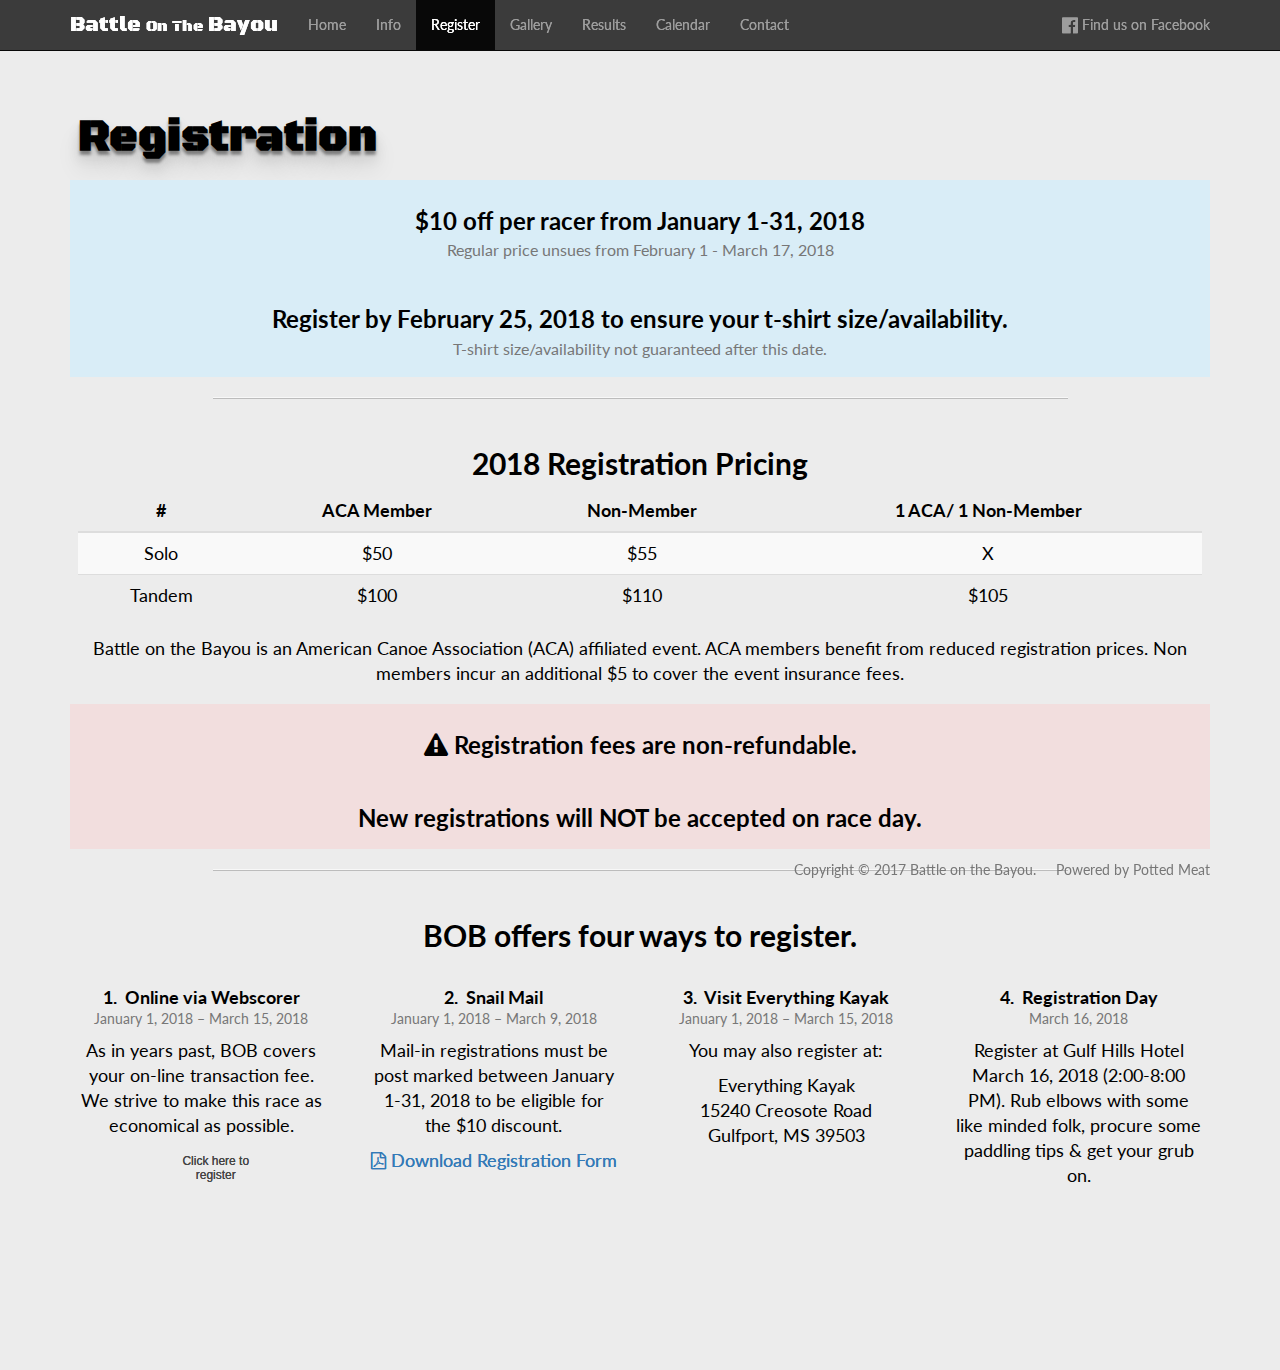
<file: registration.html>
<!DOCTYPE html>
<html>
  <head>
    <meta charset="utf-8">
    <meta name="viewport" content="width=device-width, initial-scale=1">
    <LINK REL="SHORTCUT ICON" HREF="images/helmet.ico">
    <title>Battle On The Bayou</title>
    <link href="https://fonts.googleapis.com/css?family=Black+Ops+One" rel="stylesheet">
    <link href="https://fonts.googleapis.com/css?family=Lato:400,700" rel="stylesheet">
    <link rel="stylesheet" href="https://maxcdn.bootstrapcdn.com/bootstrap/3.3.7/css/bootstrap.min.css" integrity="sha384-BVYiiSIFeK1dGmJRAkycuHAHRg32OmUcww7on3RYdg4Va+PmSTsz/K68vbdEjh4u" crossorigin="anonymous">
    <link rel="stylesheet" href="css/bob.css">
    <link rel="stylesheet" href="https://maxcdn.bootstrapcdn.com/font-awesome/4.7.0/css/font-awesome.min.css">
  </head>
  <body id="info">
    <nav class="navbar navbar-inverse navbar-fixed-top">
    <div class="container">
      <!-- Brand and toggle get grouped for better mobile display -->
      <div class="navbar-header">
        <button type="button" class="navbar-toggle collapsed" data-toggle="collapse" data-target="#bs-example-navbar-collapse-1" aria-expanded="false">
          <span class="sr-only">Toggle navigation</span>
          <span class="icon-bar"></span>
          <span class="icon-bar"></span>
          <span class="icon-bar"></span>
        </button>
        <div id="stencil">
          <a class="navbar-brand" href="index.html">Battle <span id="smaller">On The</span> Bayou</a>
        </div>
      </div>

      <!-- Collect the nav links, forms, and other content for toggling -->
      <div class="collapse navbar-collapse" id="bs-example-navbar-collapse-1">
        <ul class="nav navbar-nav">
          <li><a href="index.html">Home</a></li>
          <li><a href="info.html">Info</a></li>
          <li class="active"><a href="registration.html">Register</a></li>
          <li><a href="gallery.html">Gallery</a></li>
          <li><a href="results.html">Results</a></li>
          <li><a href="calendar.html">Calendar</a></li>
          <li><a href="contact.html">Contact</a></li>
        </ul>
          <ul class="nav navbar-nav navbar-right">
            <li><a href="https://www.facebook.com/groups/355840449786/" target="_blank"><i class="fa fa-facebook-official fa-lg" aria-hidden="true"></i> Find us on Facebook</a></li>
        </div>
      </div><!-- /.navbar-collapse -->
    </div><!-- /.container-fluid -->
  </nav>

  <div class="container">
    <div id="infoContent">
      <div class="row">
        <div class="col-lg-12 col-xs-12">
          <div id="infoblock">
            <h1 class="text-left" id="pageTite">Registration</h1>
          </div>
        </div>
      </div>
      <div class="row">
        <div class="col-lg-12 col-xs-12">
          <div id="infoblock" class="bg-info">
            <h3>$10 off per racer from January 1-31, 2018<br><small>Regular price unsues from February 1 - March 17, 2018</small></h3>
          </div>
        </div>
      </div>
      <div class="row">
        <div class="col-lg-12 col-xs-12">
          <div id="infoblock" class="bg-info">
            <h3>Register by February 25, 2018 to ensure your t-shirt size/availability.<br><small>T-shirt size/availability not guaranteed
              after this date.</small></h3>
          </div>
        </div>
      </div>
      <hr id="hrInfo">
      <div class="row">
        <div class="col-lg-12 col-xs-12">
          <div id="infoblock">
            <h2>2018 Registration Pricing</h2>
            <table class="table table-striped table-responsive">
              <thead>
              <tr>
              <th class="text-center">#</th>
              <th class="text-center">ACA Member</th>
              <th class="text-center">Non-Member</th>
              <th class="text-center">1 ACA/ 1 Non-Member</th>
              </tr>
              </thead>
              <tbody>
                <tr>
                  <td>Solo</td>
                  <td>$50</td>
                  <td>$55</td>
                  <td>X</td>
                </tr>
                <tr>
                  <td>Tandem</td>
                  <td>$100</td>
                  <td>$110</td>
                  <td>$105</td>
                </tr>
              </tbody>
            </table>
            <p>Battle on the Bayou is an American Canoe Association (ACA) affiliated event. ACA members benefit from
              reduced registration prices. Non members incur an additional $5 to cover the event insurance fees.</p>
          </div>
        </div>
      </div>
      <div class="row">
        <div class="col-lg-12 col-xs-12">
          <div id="infoblock" class="bg-danger">
            <h3><i class="fa fa-exclamation-triangle" aria-hidden="true"></i> Registration fees are non-refundable.</h3>
          </div>
        </div>
      </div>
      <div class="row">
        <div class="col-lg-12 col-xs-12">
          <div id="infoblock" class="bg-danger">
            <h3></i> New registrations will NOT be accepted on race day.</h3>
          </div>
        </div>
      </div>
      <hr id="hrInfo">
      <div class="row">
        <div class="col-lg-12 col-xs-12">
          <div id="infoblock">
            <h2>BOB offers four ways to register.</h2>
          </div>
        </div>
      </div>
      <div class="row" id="bottom">
        <div class="col-lg-3 col-xs-12">
          <div id="infoblock">
            <h4>1. &nbsp;Online via Webscorer<br><small>January 1, 2018 – March 15, 2018</small></h4>
            <p>As in years past, BOB covers your on-line transaction fee.  We strive to make this race as economical as possible.</p>
            <a href='https://www.webscorer.com/register?raceid=116437' title=''><span style='margin:0;padding:0;display:inline-block;
              width:160px;height:40px;background:url(https://s.ws-images.com/images/ws-button-any.png);font-family:arial, helvetica,
              sans-serif;font-size: 12px;line-height: 14px;text-decoration:none;font-weight:normal;color:#444;'
              onmouseover='this.style.color="#60a200"' onmouseout='this.style.color="#444"'>
              <span style='margin:0;padding:6px 13px 4px 42px;height:36px;display:inline-block;overflow:hidden;'>Click here to register</span></span></a>
          </div>
        </div>
        <div class="col-lg-3 col-xs-12">
          <div id="infoblock">
            <h4>2. &nbsp;Snail Mail<br><small>January 1, 2018 – March 9, 2018</small></h4>
            <p>Mail-in registrations must be post marked between January 1-31, 2018 to be eligible for the $10 discount.</p>
            <p><a href="files/BOB_Registration.pdf" target="_blank"><i class="fa fa-file-pdf-o" aria-hidden="true"></i> Download Registration Form</a></p>
            <!-- <a href="files/BOB_Registration.pdf" class="btn btn-success"><i class="fa fa-file-pdf-o fa-lg" aria-hidden="true"></i> Download Registration Form</a> -->
          </div>
        </div>
        <div class="col-lg-3 col-xs-12">
          <div id="infoblock">
            <h4>3. &nbsp;Visit Everything Kayak <br><small>January 1, 2018 – March 15, 2018</small></h4>
            <p>You may also register at: </p>
            <address>
              Everything Kayak<br>
              15240 Creosote Road<br>
              Gulfport, MS 39503<br>
            </address>
          </div>
        </div>
        <div class="col-lg-3 col-xs-12">
          <div id="infoblock">
            <h4>4. &nbsp;Registration Day <br><small>March 16, 2018</small></h4>
            <p>Register at Gulf Hills Hotel March 16, 2018 (2:00-8:00 PM). Rub elbows with some like minded folk,
              procure some paddling tips &amp; get your grub on.</p>
          </div>
        </div>
      </div>
    </div>
    <div class="col-xs-12" style="height:50px;"></div>
  </div>

  <footer class="footer navbar-fixed-bottom" id="footer">
   <div class="container">
     <p class ="text-right text-muted">Copyright &copy; 2017 Battle on the Bayou. &nbsp;&nbsp;&nbsp;&nbsp;Powered by Potted Meat</span></p>
   </div>
  </footer>
  
  <script
  src="https://code.jquery.com/jquery-3.1.1.min.js"
  integrity="sha256-hVVnYaiADRTO2PzUGmuLJr8BLUSjGIZsDYGmIJLv2b8="
  crossorigin="anonymous"></script>
  <script src="https://maxcdn.bootstrapcdn.com/bootstrap/3.3.7/js/bootstrap.min.js" integrity="sha384-Tc5IQib027qvyjSMfHjOMaLkfuWVxZxUPnCJA7l2mCWNIpG9mGCD8wGNIcPD7Txa" crossorigin="anonymous"></script>
  </body>
</html>
</file>
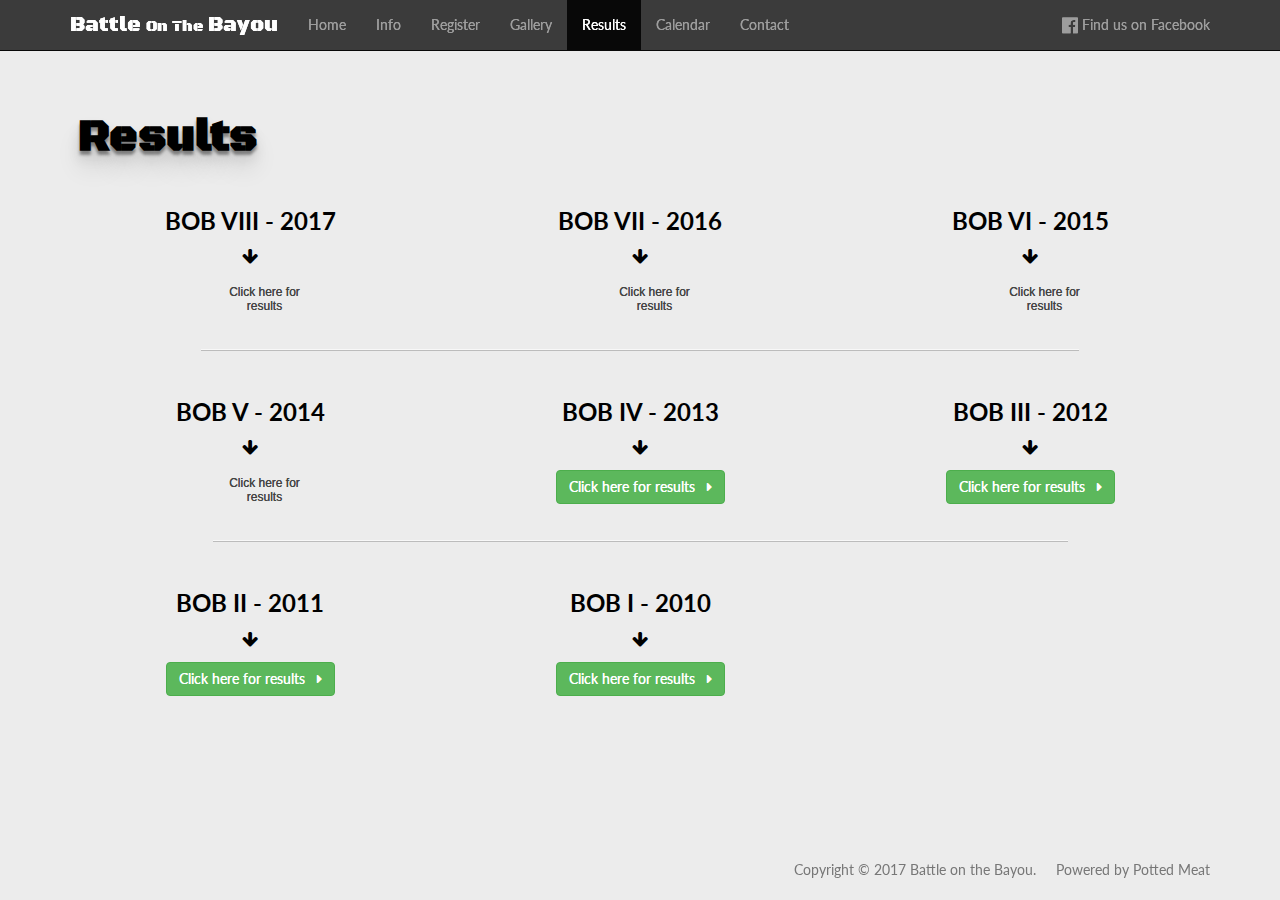
<file: results.html>
<!DOCTYPE html>
<html>
  <head>
    <meta charset="utf-8">
    <meta name="viewport" content="width=device-width, initial-scale=1">
    <LINK REL="SHORTCUT ICON" HREF="images/helmet.ico">
    <title>Battle On The Bayou</title>
    <link href="https://fonts.googleapis.com/css?family=Black+Ops+One" rel="stylesheet">
    <link href="https://fonts.googleapis.com/css?family=Lato:400,700" rel="stylesheet">
    <link rel="stylesheet" href="https://maxcdn.bootstrapcdn.com/bootstrap/3.3.7/css/bootstrap.min.css" integrity="sha384-BVYiiSIFeK1dGmJRAkycuHAHRg32OmUcww7on3RYdg4Va+PmSTsz/K68vbdEjh4u" crossorigin="anonymous">
    <link rel="stylesheet" href="css/bob.css">
    <link rel="stylesheet" href="https://maxcdn.bootstrapcdn.com/font-awesome/4.7.0/css/font-awesome.min.css">
  </head>
  <body id="info">
    <nav class="navbar navbar-inverse navbar-fixed-top">
    <div class="container">
      <!-- Brand and toggle get grouped for better mobile display -->
      <div class="navbar-header">
        <button type="button" class="navbar-toggle collapsed" data-toggle="collapse" data-target="#bs-example-navbar-collapse-1" aria-expanded="false">
          <span class="sr-only">Toggle navigation</span>
          <span class="icon-bar"></span>
          <span class="icon-bar"></span>
          <span class="icon-bar"></span>
        </button>
        <div id="stencil">
          <a class="navbar-brand" href="index.html">Battle <span id="smaller">On The</span> Bayou</a>
        </div>
      </div>

      <!-- Collect the nav links, forms, and other content for toggling -->
      <div class="collapse navbar-collapse" id="bs-example-navbar-collapse-1">
        <ul class="nav navbar-nav">
          <li><a href="index.html">Home</a></li>
          <li><a href="info.html">Info</a></li>
          <li><a href="registration.html">Register</a></li>
          <li><a href="gallery.html">Gallery</a></li>
          <li class="active"><a href="results.html">Results</a></li>
          <li><a href="calendar.html">Calendar</a></li>
          <li><a href="contact.html">Contact</a></li>
        </ul>
          <ul class="nav navbar-nav navbar-right">
            <li><a href="https://www.facebook.com/groups/355840449786/" target="_blank"><i class="fa fa-facebook-official fa-lg" aria-hidden="true"></i> Find us on Facebook</a></li>
        </div>
      </div><!-- /.navbar-collapse -->
    </div><!-- /.container-fluid -->
  </nav>

  <div class="container">
    <div id="infoContent">
      <div class="row">
        <div class="col-lg-12 col-xs-12">
          <div id="infoblock">
            <h1 class="text-left" id="pageTite">Results</h1>
          </div>
        </div>
      </div>
      <div class="row">
        <div class="col-lg-4 col-xs-12">
          <div id="infoblock">
            <h3>BOB VIII - 2017</h3>
            <p><i class="fa fa-arrow-down" aria-hidden="true"></i></p>
            <a href='https://www.webscorer.com/race?raceid=95462' title=''><span style='margin:0;padding:0;display:inline-block;width:160px;height:40px;background:url(https://s.ws-images.com/images/ws-button-any.png);font-family:arial, helvetica, sans-serif;font-size: 12px;line-height: 14px;text-decoration:none;font-weight:normal;color:#444;' onmouseover='this.style.color="#60a200"' onmouseout='this.style.color="#444"'><span style='margin:0;padding:6px 13px 4px 42px;height:36px;display:inline-block;overflow:hidden;'>Click here for results</span></span></a>
          </div>
        </div>
        <div class="col-lg-4 col-xs-12">
          <div id="infoblock">
            <h3>BOB VII - 2016</h3>
            <p><i class="fa fa-arrow-down" aria-hidden="true"></i></p>
            <a href='http://www.webscorer.com/race?raceid=64846' title=''><span style='margin:0;padding:0;display:inline-block;width:160px;height:40px;background:url(http://s3-us-west-2.amazonaws.com/s.ws-images.com/images/ws-button-any.png);font-family:arial, helvetica, sans-serif;font-size: 12px;line-height: 14px;text-decoration:none;font-weight:normal;color:#444;' onmouseover='this.style.color="#60a200"' onmouseout='this.style.color="#444"'><span style='margin:0;padding:6px 13px 4px 42px;height:36px;display:inline-block;overflow:hidden;'>Click here for results</span></span></a>
          </div>
        </div>
        <div class="col-lg-4 col-xs-12">
          <div id="infoblock">
            <h3>BOB VI - 2015</h3>
            <p><i class="fa fa-arrow-down" aria-hidden="true"></i></p>
            <a href='http://www.webscorer.com/race?raceid=39455' title=''><span style='margin:0;padding:0;display:inline-block;width:160px;height:40px;background:url(http://s3-us-west-2.amazonaws.com/s.ws-images.com/images/ws-button-any.png);font-family:arial, helvetica, sans-serif;font-size: 12px;line-height: 14px;text-decoration:none;font-weight:normal;color:#444;' onmouseover='this.style.color="#60a200"' onmouseout='this.style.color="#444"'><span style='margin:0;padding:6px 13px 4px 42px;height:36px;display:inline-block;overflow:hidden;'>Click here for results</span></span></a>
          </div>
        </div>
      </div>
      <div class="row">
      <hr id="hrInfo">
        <div class="col-lg-4 col-xs-12">
          <div id="infoblock">
            <h3>BOB V - 2014</h3>
            <p><i class="fa fa-arrow-down" aria-hidden="true"></i></p>
            <a href='http://www.webscorer.com/race?raceid=20193' title=''><span style='margin:0;padding:0;display:inline-block;width:160px;height:40px;background:url(http://s3-us-west-2.amazonaws.com/s.ws-images.com/images/ws-button-any.png);font-family:arial, helvetica, sans-serif;font-size: 12px;line-height: 14px;text-decoration:none;font-weight:normal;color:#444;' onmouseover='this.style.color="#60a200"' onmouseout='this.style.color="#444"'><span style='margin:0;padding:6px 13px 4px 42px;height:36px;display:inline-block;overflow:hidden;'>Click here for results</span></span></a>
          </div>
        </div>
        <div class="col-lg-4 col-xs-12">
          <div id="infoblock">
            <h3>BOB IV - 2013</h3>
            <p><i class="fa fa-arrow-down" aria-hidden="true"></i></p>
            <a class="btn btn-success" href="files/2013_Results.pdf" target="_blank" role="button">Click here for results &nbsp;&nbsp;<i class="fa fa-caret-right" aria-hidden="true"></i></a>
          </div>
        </div>
        <div class="col-lg-4 col-xs-12">
          <div id="infoblock">
            <h3>BOB III - 2012</h3>
            <p><i class="fa fa-arrow-down" aria-hidden="true"></i></p>
            <a class="btn btn-success" href="files/2012_Results.pdf" target="_blank" role="button">Click here for results &nbsp;&nbsp;<i class="fa fa-caret-right" aria-hidden="true"></i></a>
          </div>
        </div>
      </div>
      <hr id="hrInfo">
      <div class="row">
        <div class="col-lg-4 col-xs-12">
          <div id="infoblock">
            <h3>BOB II - 2011</h3>
            <p><i class="fa fa-arrow-down" aria-hidden="true"></i></p>
            <a class="btn btn-success" href="files/2011_Results.pdf" target="_blank" role="button">Click here for results &nbsp;&nbsp;<i class="fa fa-caret-right" aria-hidden="true"></i></a>
          </div>
        </div>
        <div class="col-lg-4 col-xs-12">
          <div id="infoblock">
            <h3>BOB I - 2010</h3>
            <p><i class="fa fa-arrow-down" aria-hidden="true"></i></p>
            <a class="btn btn-success" href="files/2010_Results.pdf" target="_blank" role="button">Click here for results &nbsp;&nbsp;<i class="fa fa-caret-right" aria-hidden="true"></i></a>
          </div>
        </div>
      </div>
    </div>
  </div>
  <div class="col-xs-12" style="height:50px;"></div>

  <footer class="footer navbar-fixed-bottom" id="footer">
   <div class="container">
     <p class ="text-right text-muted">Copyright &copy; 2017 Battle on the Bayou. &nbsp;&nbsp;&nbsp;&nbsp;Powered by Potted Meat</span></p>
   </div>
  </footer>
  
  <script
  src="https://code.jquery.com/jquery-3.1.1.min.js"
  integrity="sha256-hVVnYaiADRTO2PzUGmuLJr8BLUSjGIZsDYGmIJLv2b8="
  crossorigin="anonymous"></script>
  <script src="https://maxcdn.bootstrapcdn.com/bootstrap/3.3.7/js/bootstrap.min.js" integrity="sha384-Tc5IQib027qvyjSMfHjOMaLkfuWVxZxUPnCJA7l2mCWNIpG9mGCD8wGNIcPD7Txa" crossorigin="anonymous"></script>
</body>
</html>
</file>
<file: css/bob.css>
html, body{
  height: 100%;
}

a{
  text-shadow: 0px 0px 0px;
}

#about{
  padding: 10% 10px 10px 10px;
  margin: 10px 0px 5px 0px;
  text-align: center;
}

#bottom{
  margin-bottom: 10%
}

.buttonStyles{
  font-family: lato;
  font-size: 1.15em;
  margin: 15px;
  padding: 10px;
}

#calendarBlock{
  padding: 10px 10px 10px 10px;
  /*margin: 10px 0px 0px 0px;*/
  font-size: 1.25em;
}

#content{
  background-color: rgba(0, 0, 0, 0.3);
  text-align: center;
  margin-top: 25%;
  padding-bottom: 10px;
  text-shadow: 0px 4px 3px rgba(0, 0, 0, 0.4),
               0px 8px 13px rgba(0, 0, 0, 0.1),
               0px 18px 23px rgba(0, 0, 0, 0.1);
}

#fixBottom{
  position: absolute;
  bottom: 0px;
  right: 15em;
}

#footer{
  width: 100%;
  padding: 10px;
}

#footerIndex{
  width: 100%;
  padding: 10px;
  color: white;
}

#footerStyle{
    vertical-align: text-bottom;
}

h1{
  font-weight: 700;
  font-size: 5em;
}

h2{
  font-weight: 700;
  /*font-size: 3em;*/
}

h3{
  font-weight: 700;
  /*font-size: 3em;*/
}

h4{
  font-weight: 700;
}

hr{
  width: 50%;
  border-top: 1px solid #f8f8f8;
  border-bottom: 1px solid rgba(0,0,0,0.2)
}

#hrInfo{
  width: 75%;
  border-top: 1px solid #f8f8f8;
  border-bottom: 1px solid rgba(0,0,0,0.2)
}

html{
  height: 100%;
}

#img{
  max-height: 100%;
  max-width: 100%;
}

#index{
    background: url("../images/bob.jpg");
    background-size: cover;
    background-repeat: no-repeat;
    background-position: center;
    background-attachment: fixed;
    font-family: lato;
    color: white;
}

#image{
  /* padding: 10px 10px 10px 10px; */
  /* margin: 100px 0px 0px 0px; */
  margin: 4em 0em 0em 0em;

}

#info{
    /*background-color: #f9f9f9;*/
    background-color: #ececec;
    background-size: cover;
    background-position: center;
    font-family: lato;
    color: black;
}

#infoContent{
  margin-top: 7.5%;

}

#infoblock{
  padding: 8px;
  /*margin: 10px 0px 0px 0px;*/
  text-align: center;
  font-size: 1.25em;
}

#larger{
  font-size: 1.25em;
}

#marginLeft{
  margin-left: 5px;
}

.navbar-inverse{
  background-color: rgba(0, 0, 0, 0.75);
}

.navbar-inverse .navbar-brand{
  color: white;
  font-size: 1.5em;
}

#pageTite{
  font-weight: 700;
  font-family: black ops one;
  font-size: 2.5em;
  /*text-decoration: underline;*/
  text-shadow: 0px 4px 3px rgba(0, 0, 0, 0.4),
               0px 8px 13px rgba(0, 0, 0, 0.1),
               0px 18px 23px rgba(0, 0, 0, 0.1);
}

#smaller{
  font-size: .75em;
}

#stencil{
  font-family: black ops one;
}

#sub{
  font-size: 1.15em;
  color: grey;
}
</file>
